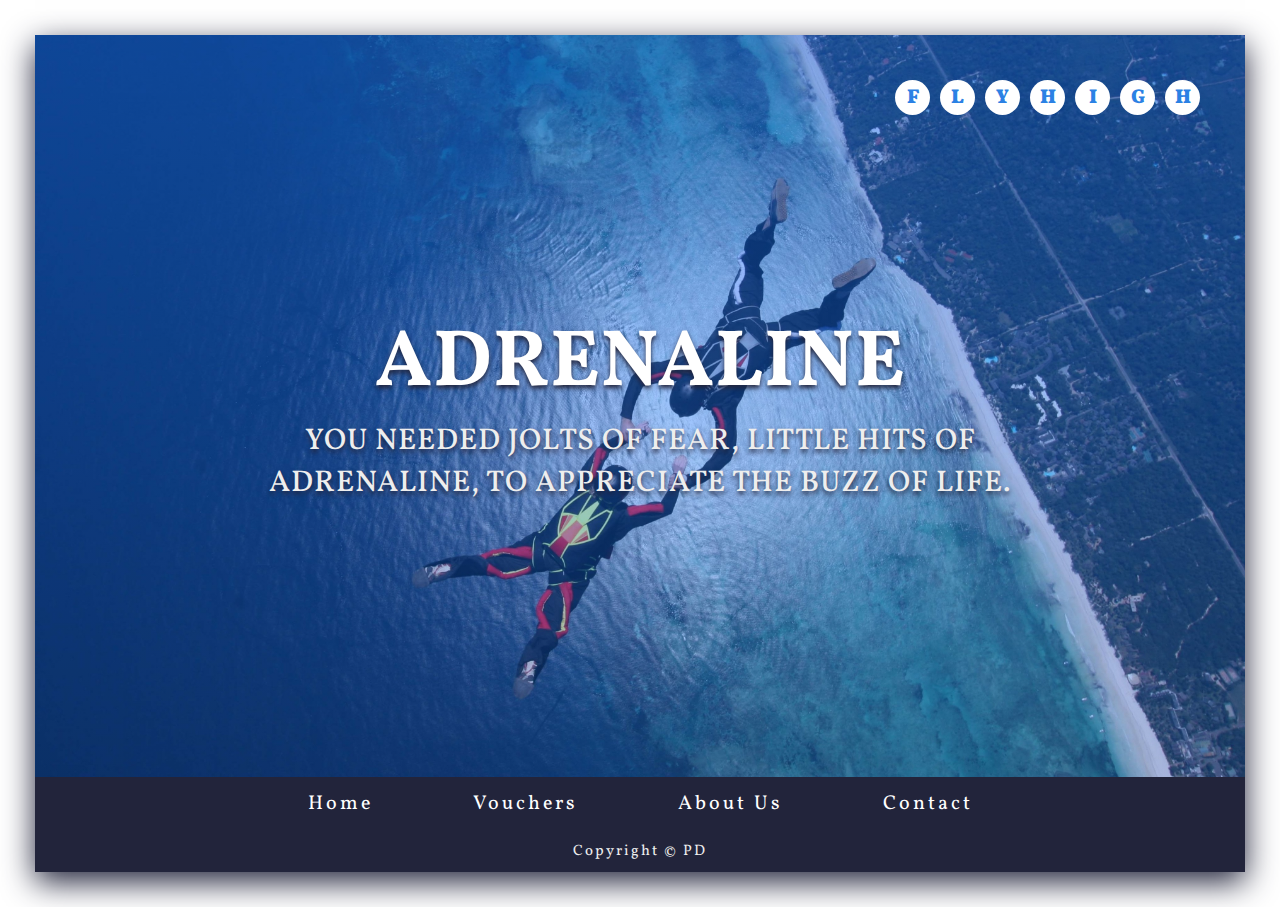
<file: Adrenaline/index.html>
<!DOCTYPE html>
<html lang="en">
<head>
    <meta charset="UTF-8" />
    <meta name="viewport" content="width=device-width, initial-scale=1.0" />
    <link rel="icon" href="Images/adrenaline-logo.png" type="image/icon png">
    <meta http-equiv="X-UA-Compatible" content="ie=edge" />
    <link
            href="https://fonts.googleapis.com/css?family=Vollkorn:400,400i,600,700,900&display=swap"
            rel="stylesheet"
    />
    <link rel="stylesheet" href="Styles/style.css" />
    <title>Adrenaline</title>
</head>
<body>
<div class="container">

    <!-- Header -->
    <header class="header center">
        <div class="header-text">
            <h1 class="heading">Adrenaline</h1>
            <p class="header-paragraph">
                You needed jolts of fear, little hits of adrenaline, to appreciate the buzz of life.
            </p>
        </div>
        <div id="logo">
            <h1>
                <span id="center1" class="center">f</span>
                <span class="center">l</span>
                <span class="center">y</span>
                <span class="center">h</span>
                <span class="center">i</span>
                <span class="center">g</span>
                <span class="center">h</span>
            </h1>
        </div>
    </header>
    <!-- End of Header -->
    <!-- Footer -->
    <footer class="footer">
        <div class="footer-list">
            <a href="#" class="footer-link">Home</a>
            <a href="Pages/vouchers.html" class="footer-link">Vouchers</a>
            <a href="Pages/about-us.html" class="footer-link">About Us</a>
            <a href="Pages/contact-us.html" class="footer-link">Contact</a>
        </div>
        <p class="footer-paragraph">
            Copyright &copy; PD
        </p>
    </footer>
    <!-- End of Footer -->
</div>
<script src="Scripts/style.js"></script>
</body>
</html>
</file>
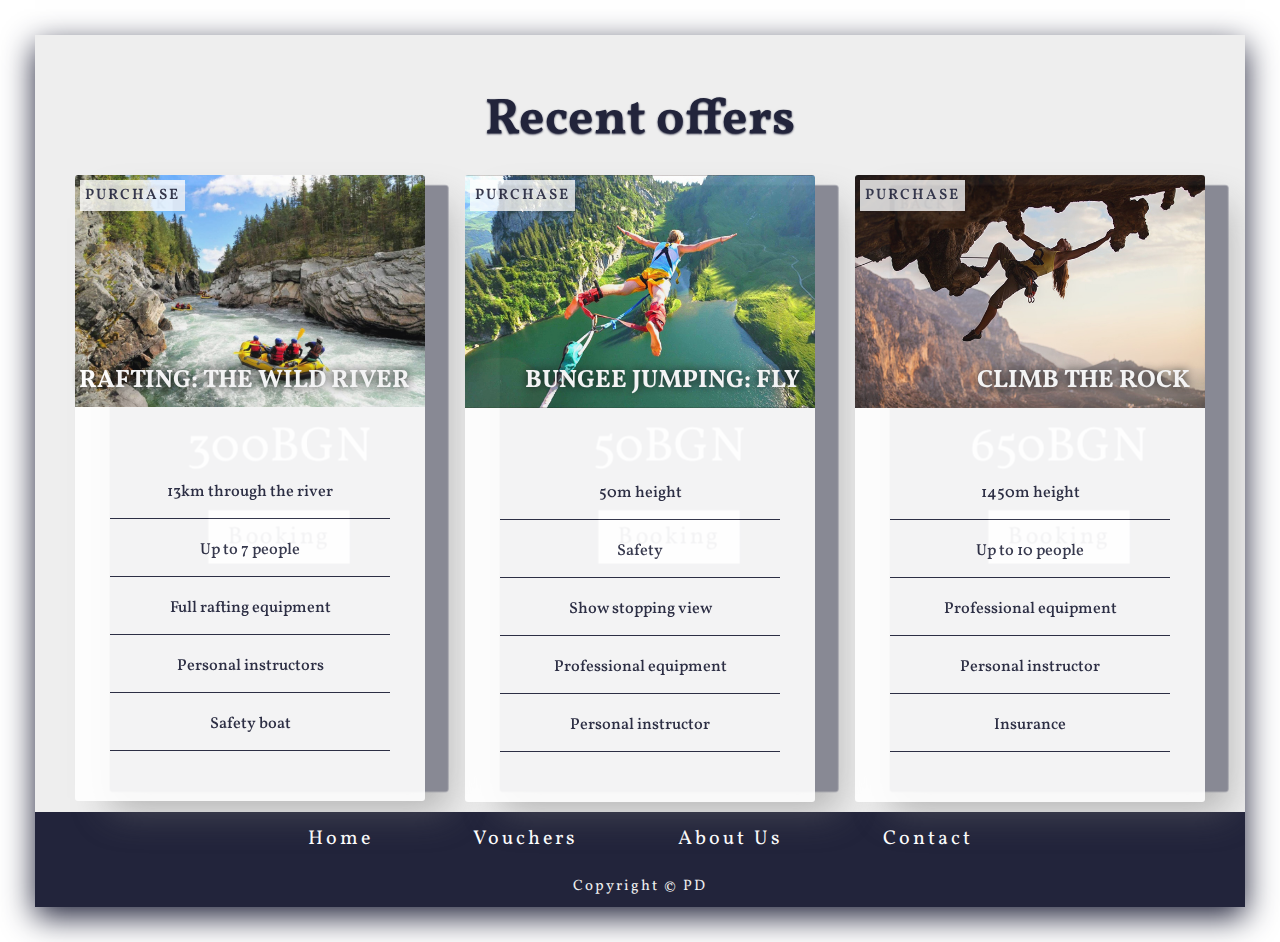
<file: Adrenaline/Pages/vouchers.html>
<!DOCTYPE html>
<html lang="en">
<head>
    <meta charset="UTF-8" />
    <meta name="viewport" content="width=device-width, initial-scale=1.0" />
    <link rel="icon" href="../Images/adrenaline-logo.png" type="image/icon png">
    <meta http-equiv="X-UA-Compatible" content="ie=edge" />
    <link
            href="https://fonts.googleapis.com/css?family=Vollkorn:400,400i,600,700,900&display=swap"
            rel="stylesheet"
    />

    <title>Vouchers</title>
    <link rel="stylesheet" href="../Styles/style.css">

</head>
<body>
<div class="container">

    <!-- Popular tours -->
    <section class="popular-tours">
        <h1 class="popular-tours-heading">Recent offers</h1>
        <div class="cards-wrapper">
            <div class="card">
                <div class="front-side">
                    <img src="../Images/raf.jpg" alt="Rafting" class="card-image" />
                    <h1 class="tour-name">RAFTING: The wild river</h1>
                    <ul class="card-list">
                        <li class="card-list-item">13km through the river</li>
                        <li class="card-list-item">Up to 7 people</li>
                        <li class="card-list-item">Full rafting equipment</li>
                        <li class="card-list-item">Personal instructors</li>
                        <li class="card-list-item">Safety boat</li>
                    </ul>
                    <button class="navigation-button">
                        Purchase
                    </button>
                </div>
                <div class="back-side center">
                    <button class="navigation-button">
                        Back
                    </button>
                    <h3 class="tour-price">300BGN</h3>
                    <button class="card-button">Booking</button>
                </div>
            </div>
            <div class="card">
                <div class="front-side">
                    <img src="../Images/b_jump.jpg" alt="River" class="card-image" />
                    <h1 class="tour-name">Bungee jumping: Fly
                    </h1>
                    <ul class="card-list">
                        <li class="card-list-item">50m height</li>
                        <li class="card-list-item">Safety</li>
                        <li class="card-list-item">Show stopping view </li>
                        <li class="card-list-item">Professional equipment</li>
                        <li class="card-list-item">Personal instructor</li>
                    </ul>
                    <button class="navigation-button">
                        Purchase
                    </button>
                </div>
                <div class="back-side center">
                    <button class="navigation-button">
                        Back
                    </button>
                    <h3 class="tour-price">50BGN</h3>
                    <button class="card-button">Booking</button>
                </div>
            </div>
            <div class="card">
                <div class="front-side">
                    <img src="../Images/climbing.jpg" alt="Sea" class="card-image" />
                    <h1 class="tour-name">Climb the rock </h1>
                    <ul class="card-list">
                        <li class="card-list-item">1450m height</li>
                        <li class="card-list-item">Up to 10 people</li>
                        <li class="card-list-item">Professional equipment</li>
                        <li class="card-list-item">Personal instructor</li>
                        <li class="card-list-item">Insurance</li>
                    </ul>
                    <button class="navigation-button">
                        Purchase
                    </button>
                </div>
                <div class="back-side center">
                    <button class="navigation-button">
                         Back
                    </button>
                    <h3 class="tour-price">650BGN</h3>
                    <button class="card-button">Booking</button>
                </div>
            </div>
        </div>
    </section>
    <!-- End of Popular tours -->

    <!-- Footer -->
    <footer class="footer">
        <div class="footer-list">
            <a href="../index.html" class="footer-link">Home</a>
            <a href="#" class="footer-link">Vouchers</a>
            <a href="../Pages/about-us.html" class="footer-link">About Us</a>
            <a href="../Pages/contact-us.html" class="footer-link">Contact</a>
        </div>
        <p class="footer-paragraph">
            Copyright &copy; PD
        </p>
    </footer>
    <!-- End of Footer -->
</div>
<script src="../Scripts/script.js"></script>
</body>
</html>
</file>
<file: Adrenaline/Styles/style.css>
/* Common Styles */
* {
    margin: 0;
    padding: 0;
    font-family: "Vollkorn", serif;
    list-style-type: none;
    text-decoration: none;
    box-sizing: border-box;
    outline: none;
}

html {
    font-size: 62.5%;
}

:root {
    --primary-color: #2b81e4;
    --secondary-color: #eee;
    --white-color: #fff;
    --grey-color: #22243b;
    --light-grey-color: #777;
}

.center {
    display: flex;
    justify-content: center;
    align-items: center;
}

.container {
    background-color: var(--secondary-color);
    margin: 3.5rem;
    box-shadow: 0 1rem 3rem var(--grey-color);
    overflow: hidden;
}
/* End of Common styles */

/* Header */
.header {
    width: 100%;
    height: calc(88vh - 5rem);
    background: linear-gradient(rgba(18, 113, 255, 0.5), rgba(18, 113, 255, 0.3)),
    url(../Images/fly.jpg) center no-repeat;
    background-size: cover;
    position: relative;
    perspective: 100rem;
}

.header-text {
    text-align: center;
    text-transform: uppercase;
    letter-spacing: 0.1rem;
    text-shadow: 0 0.3rem 0.5rem var(--grey-color);
}

.heading {
    font-size: 8rem;
    color: var(--white-color);
}

.header-paragraph {
    font-size: 3rem;
    font-weight: 500;
    color: var(--secondary-color);
    max-width: 80rem;
    margin: auto;
}

#logo {
    position: absolute;
    top: 4rem;
    right: 4rem;
}

#logo h1 {
    display: flex;
}

#logo h1 span {
    font-size: 2rem;
    font-weight: 900;
    color: var(--primary-color);
    text-transform: uppercase;
    background-color: var(--white-color);
    width: 3.5rem;
    height: 3.5rem;
    margin: 0.5rem;
    border-radius: 50%;
}

#logo h1 span:nth-child(1) {
    animation: drop-letters 5s 0.1s infinite;
}

#logo h1 span:nth-child(2) {
    animation: drop-letters 5s 0.2s infinite;
}

#logo h1 span:nth-child(3) {
    animation: drop-letters 5s 0.3s infinite;
}

#logo h1 span:nth-child(4) {
    animation: drop-letters 5s 0.4s infinite;
}

#logo h1 span:nth-child(5) {
    animation: drop-letters 5s 0.5s infinite;
}

#logo h1 span:nth-child(6) {
    animation: drop-letters 5s 0.6s infinite;
}

#logo h1 span:nth-child(7) {
    animation: drop-letters 5s 0.7s infinite;
}

@keyframes drop-letters {
    0% {
        transform: translateY(0);
    }
    10% {
        transform: translateY(0);
    }
    15% {
        transform: translateY(-100%);
    }
    20% {
        transform: translateY(0);
    }
    100% {
        transform: translateY(0);
    }
}

.header-image {
    width: 35%;
    animation: image-float 150s infinite;
}

@keyframes image-float {
    0% {
        transform: translateZ(40rem);
        opacity: 1;
    }
    40% {
        transform: translateZ(-500rem) translateX(150rem);
        opacity: 0.8;
    }
    70% {
        transform: translateZ(-1500rem) translateX(800rem);
        opacity: 0.6;
    }
    80% {
        transform: translateZ(-50rem) translateX(100rem);
        opacity: 0.8;
    }
    100% {
        transform: translateZ(40rem);
        opacity: 1;
    }
}
/* End of Header */

/* Vouchers */
.popular-tours {
    padding: 5rem 0 1rem 0;
}

.popular-tours-heading {
    font-size: 5rem;
    text-align: center;
    margin-bottom: 2rem;
    color:  #22243B;
    text-shadow: 0 0.1rem 0.2rem  #22243B;
}

.cards-wrapper {
    display: flex;
    justify-content: space-evenly;
}

.card {
    width: 35rem;
    position: relative;
    perspective: 150rem;
}

.card-image {
    width: 100%;
    border-radius: 0.3rem 0.3rem 0 0;
}

.front-side {
    text-align: center;
    background-color: var(--white-color);
    border-radius: 0.3rem;
    position: relative;
    z-index: 10;
    opacity: 0.9;
    transition: opacity 0.4s, transform 0.4s, box-shadow 0.4s;
}

.change > .front-side {
    transform: translateZ(-5rem) translateX(3rem);
    box-shadow: 0 2rem 4rem #777;
    opacity: 0.5;
    z-index: 0;
}

.tour-name {
    font-size: 2.5rem;
    font-weight: 700;
    text-transform: uppercase;
    position: absolute;
    top: 30%;
    right: 1.5rem;
    color: var(--white-color);
    text-shadow: 0 0 1rem #000;
}

.card-list {
    width: 80%;
    margin: auto;
    padding: 5rem 0 3rem 0;
}

.card-list-item {
    font-size: 1.6rem;
    font-weight: 500;
    color: #22243B;
    margin: 2rem 0;
    border-bottom: 0.1rem solid #22243B;
    padding-bottom: 1.5rem;
}

.back-side {
    position: absolute;
    top: 0;
    background-color:  #22243B;
    width: 100%;
    height: 100%;
    border-radius: 0.3rem;
    box-shadow: 0 2rem 4rem #777;
    flex-direction: column;
    transform: translateZ(-5rem) translateX(3rem);
    opacity: 0.5;
    transition: opacity 0.4s, transform 0.4s, box-shadow 0.4s;
}

.change > .back-side {
    transform: translateZ(0) translateX(0);
    box-shadow: 0 0.5rem 2rem #aaa;
    opacity: 0.9;
}

.tour-price {
    font-size: 5rem;
    font-weight: 300;
    color: var(--white-color);
    margin-bottom: 3rem;
}

.card-button {
    color:  #22243B;
    background-color: var(--white-color);
    border: none;
    font-size: 2.5rem;
    padding: 1rem 2rem;
    letter-spacing: 0.2rem;
    cursor: pointer;
}

.navigation-button {
    position: absolute;
    top: 0.5rem;
    left: 0.5rem;
    padding: 0.5rem;
    background-color: rgba(255, 255, 255, 0.8);
    color:  #22243B;
    border: none;
    font-size: 1.5rem;
    font-weight: 600;
    text-transform: uppercase;
    letter-spacing: 0.2rem;
    cursor: pointer;
}
/* End of Vouchers */

/* About Us */
.stories {
    padding: 10rem 0;
    position: relative;
}

.video-container {
    position: absolute;
    top: 0;
    left: 0;
    width: 100%;
    height: 100%;
    opacity: 0.4;
}

.bg-video {
    width: 100%;
    height: 100%;
    object-fit: cover;
}

.stories-wrapper {
    display: flex;
    flex-direction: column;
    align-items: center;
}

.story-bg {
    background-color: rgba(238, 238, 238, 0.85);
    padding: 5rem;
    margin: 5rem;
    width: 70%;
    box-shadow: 0 2rem 5rem rgba(51, 51, 51, 0.4);
    transform: skewX(20deg);
}

.story {
    transform: skewX(-20deg);
    display: flex;
}

.story-image {
    width: 20rem;
    height: 20rem;
    border-radius: 50%;
    object-fit: cover;
    margin-right: 5rem;
}

.story-text {
    letter-spacing: 0.1rem;
}

.story-heading {
    font-size: 2.5rem;
    text-transform: uppercase;
    color: var(--grey-color);
    margin-bottom: 1rem;
}

.story-paragraph {
    font-size: 1.8rem;
    color: var(--light-grey-color);
}
#story-heading1 {
    font-size: 2.5rem;
    text-transform: uppercase;
    color: var(--grey-color);
    margin-bottom: 1rem;
}

#story-paragraph1{
    font-size: 1.8rem;
    color: var(--light-grey-color);
}

.story-paragraph::first-letter {
    margin-left: 1rem;
}

.about-heading {
    font-size: 7rem;
    font-weight: 700;
    text-transform: uppercase;
    letter-spacing: 0.5rem;
    color: var(--white-color);
    text-shadow: 0 1rem 2rem #000;
    margin-bottom: 8rem;
    align-items: center;
    text-align: center;
}

/* End of About Us */

/* Contact */
.contact {
    padding: 15rem 0 20rem 0;
    text-align: center;
    background: url(../images/contact-us-bg.png) center no-repeat;
    background-size: cover;
    animation: contact-bg 35s infinite;
}

.contact-heading {
    font-size: 7rem;
    font-weight: 700;
    text-transform: uppercase;
    letter-spacing: 0.5rem;
    color: var(--white-color);
    text-shadow: 0 1rem 2rem #000;
    margin-bottom: 8rem;
}

.contact-form {
    width: 70rem;
    height: 50rem;
    background-color: rgba(255, 255, 255, 0.95);
    margin: auto;
    flex-direction: column;
    border-radius: 0.5rem;
    box-shadow: 0 1rem 3rem #000;
    padding: 5rem;
}

.input-group {
    width: 100%;
    display: flex;
    flex-direction: column;
    margin: 1rem 0;
    position: relative;
}

.input-groups {
    width: 100%;
    display: flex;
    justify-content: space-between;
}

.input-groups .input-group {
    width: 48.5%;
}

.input-group input,
.input-group textarea {
    padding: 3rem 1rem 1rem 1rem;
    background-color: var(--secondary-color);
    border: 0.1rem solid var(--secondary-color);
    font-size: 1.4rem;
    color: var(--light-grey-color);
    letter-spacing: 0.1rem;
    border-radius: 0.5rem;
    transition: border 0.3s;
}

.input-group input:focus,
.input-group textarea:focus {
    border: 0.1rem solid #ccc;
}

.input-group label {
    font-size: 1.2rem;
    font-weight: 600;
    text-transform: uppercase;
    letter-spacing: 0.1rem;
    color: var(--grey-color);
    position: absolute;
    top: 1rem;
    left: 1rem;
}

.form-btn {
    width: 100%;
    padding: 1rem;
    font-size: 1.6rem;
    letter-spacing: 0.1rem;
    margin-top: 1rem;
    background-color: var(--light-grey-color);
    color: var(--white-color);
    border-radius: 0.5rem;
    border: none;
    cursor: pointer;
    transition: background-color 0.4s;
}

.form-btn:hover {
    background-color: var(--grey-color);
}

.input-group textarea {
    max-height: 15rem;
    max-width: 100%;
}

@keyframes contact-bg {
    0% {
        background-color: #87cefa;
    }
    25% {
        background-color: #ced8e4;
    }
    50% {
        background-color: #FE7907;
    }
    75% {
        background-color: #FFFB77;
    }
    100% {
        background-color: #87cefa;
    }
}
/* End of Contact */

/* Footer */
.footer {
    background-color: #22243B;
    padding: 1rem 0 1rem 0;
}

.footer-list {
    display: flex;
    justify-content: center;
}

.footer-link {
    font-size: 2rem;
    color: var(--white-color);
    margin: 0 2rem;
    background-color: var(--grey-color);
    padding: 0.3rem 3rem;
    letter-spacing: 0.3rem;
    transition: all 0.2s;
}

.footer-link:hover {
    transform: rotate(-10deg);
    box-shadow: 0 2rem 3rem #000;
}

.footer-paragraph {
    text-align: center;
    font-size: 1.5rem;
    color: var(--secondary-color);
    letter-spacing: 0.2rem;
    margin-top: 2rem;
}
/* End of Footer */

@media (max-width: 1200px) {
    .cards-wrapper {
        flex-direction: column;
        align-items: center;
    }

    .card {
        margin: 3rem 0;
    }

    .story-bg {
        width: 85%;
    }
}

@media (max-width: 1000px) {
    .nav-list {
        flex-direction: column;
    }

    .nav-link {
        flex-grow: 1;
    }

    .header-text {
        position: absolute;
        top: 50%;
        left: 50%;
        transform: translate(-50%, -50%);
        z-index: 10;
    }

    .heading {
        font-size: 6rem;
    }

    .header-paragraph {
        font-size: 2.5rem;
    }

    .popular-tours-heading {
        font-size: 6rem;
    }

    .story-bg {
        transform: skewX(0);
    }

    .story {
        transform: skewX(0);
        flex-direction: column;
        align-items: center;
    }

    .story-image {
        margin-bottom: 3rem;
    }

    .footer-link {
        padding: 0.3rem 2rem;
        margin: 0 1rem;
    }
}

@media (max-width: 800px) {
    .header-paragraph {
        display: none;
    }

    .popular-tours-heading {
        font-size: 5rem;
    }

    .contact-form {
        width: 90%;
    }

    .footer-list {
        flex-direction: column;
        align-items: center;
    }

    .footer-link {
        margin: 1rem 0;
    }
}

@media (max-width: 650px) {
    .container {
        margin: 0;
    }

    .header {
        height: 100vh;
    }

    .contact-heading {
        font-size: 6rem;
    }

    .about-heading {
        font-size: 6rem;
    }

    .contact-form {
        padding: 2rem;
        height: 40rem;
    }
}

@media (max-width: 500px) {
    html {
        font-size: 45%;
    }
}
</file>
